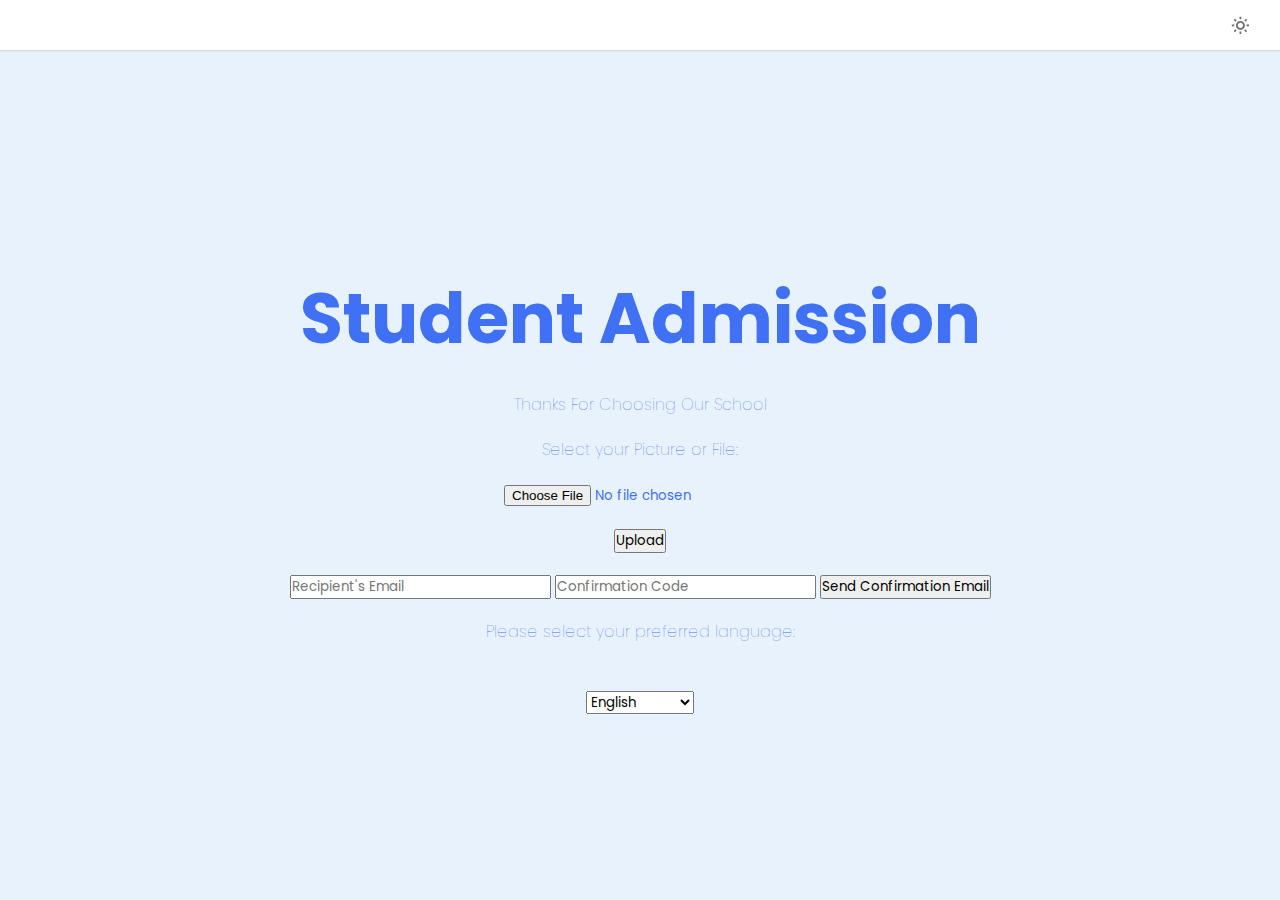
<file: WebContent/index.html>
<!DOCTYPE html>
<!-- Coding by CodingNepal || www.codingnepalweb.com -->
<html lang="en">
  <head>
    <meta charset="utf-8" />
    <meta name="viewport" content="width=device-width, initial-scale=1" />
    <!-- Boxicons CSS -->
    <link href="https://unpkg.com/boxicons@2.1.4/css/boxicons.min.css" rel="stylesheet" />
    <title>HOME</title>
    <link rel="stylesheet" href="style/indexstyle.css" />
  </head>
  <body>
    <!-- navbar -->
    <nav class="navbar">
      <div class="logo_item">
        <i class="bx bx-menu" id="sidebarOpen"></i>
      </div>
      <div class="navbar_content">
        <i class="bi bi-grid"></i>
        <i class='bx bx-sun' id="darkLight"></i>
      </div>
    </nav>
    <center>
      <div class="content">
        <h1 id="pageTitle">Student Admission</h1>
        <p id="paragraphMessage">Thanks For Choosing Our School</p>
        <form action="studentUploadServlet" method="POST" enctype="multipart/form-data">
            <p id="uploadTitle">Select your Picture or File:</p>
            <input type="file" name="fileToUpload">
            <p><input type="submit" value="Upload"></p>
        </form>
        <form action="sendConfirmationEmail" method="POST">
            <input type="text" name="recipientEmail" placeholder="Recipient's Email" required>
            <input type="text" name="confirmationCode" placeholder="Confirmation Code" required>
            <input type="submit" value="Send Confirmation Email" id="button">
        </form>
        <p id="languages">Please select your preferred language:</p>
        <br>
        <select id="languageSelector" onchange="changeLanguage()">
            <option value="en">English</option>
            <option value="fr">French</option>
            <option value="ki">kinyarwanda</option>
        </select>
    </div>
    </center>
    <script>
      function changeLanguage() {
          var selectedLanguage = document.getElementById("languageSelector").value;
          var languageData = {
              en: {
                  pageTitle: "Student Admission Page",
                  paragraphMessage: "Hope you enjoy the tour!",
                  uploadTitle: "Select your Picture or File:",
                  languages: "Please select your preferred language:",
                  logi: "Login", 
                  reg:"Register",
                  button:"Send Confirmation Email"
              },
              fr: {
                  pageTitle: "Page d'Admission des Étudiants",
                  paragraphMessage: "J'espère que vous apprécierez la visite !",
                  uploadTitle: "Sélectionnez votre image ou fichier :",
                  languages: "Veuillez sélectionner votre langue préférée :",
                  logi: "Connexion",
                  reg:"S'inscrire",
                  button:"Envoyer un courriel de confirmation"
              },
              ki: {
                  pageTitle: "Urupapuro rwinjira mu banyeshuri",
                  paragraphMessage: "Nizere ko wishimiye urugendo!",
                  uploadTitle: "Hitamo Ifoto yawe cyangwa Idosiye:",
                  languages: "Nyamuneka hitamo ururimi ukunda:",
                  logi: "Injira",
                  reg:"Fungura konti",
                  button:"Kohereza imeri yemeza"
              }
          };
  
          // Update the page content based on the selected language
          document.getElementById("pageTitle").textContent = languageData[selectedLanguage].pageTitle;
          document.getElementById("paragraphMessage").textContent = languageData[selectedLanguage].paragraphMessage;
          document.getElementById("uploadTitle").textContent = languageData[selectedLanguage].uploadTitle;
          document.getElementById("languages").textContent = languageData[selectedLanguage].languages;
          document.getElementById("button").value = languageData[selectedLanguage].button;
          document.getElementById("logi").textContent = languageData[selectedLanguage].logi; 
          document.getElementById("reg").textContent = languageData[selectedLanguage].reg;
      }
  </script>
    <!-- JavaScript -->
    <script src="style/indexscript.js"></script>
  </body>
</html>
</file>
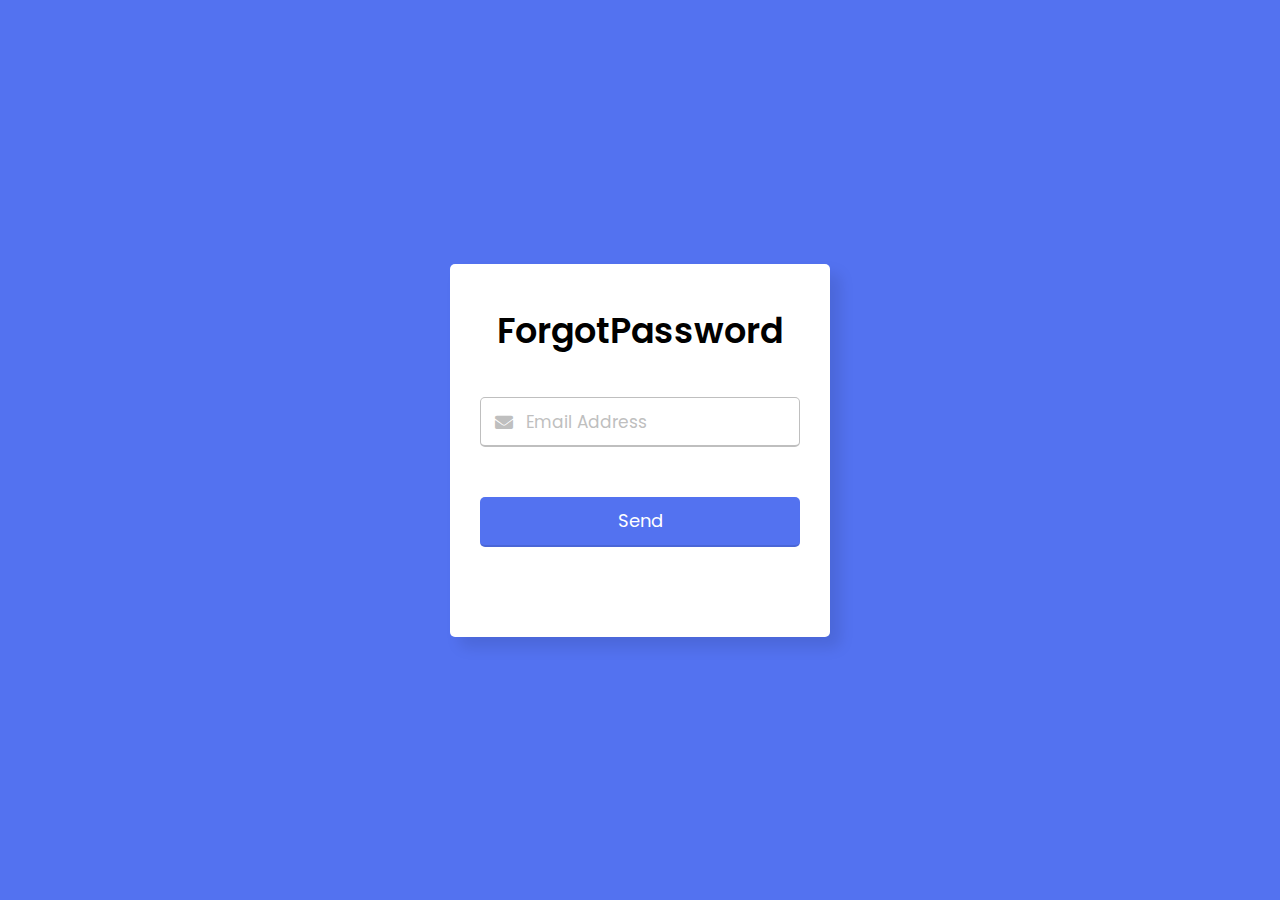
<file: WebContent/forgotpassword.html>
<!DOCTYPE html>
<!-- Coding By CodingNepal - youtube.com/codingnepal -->
<html lang="en">
<head>
  <meta charset="UTF-8">
  <meta name="viewport" content="width=device-width, initial-scale=1.0">
  <title>ForgotPassword</title>
  <link rel="stylesheet" href="style/style.css">
  <link rel="stylesheet" href="https://cdnjs.cloudflare.com/ajax/libs/font-awesome/5.15.3/css/all.min.css"/>
</head>
<body>
  <div class="wrapper">
    <header>ForgotPassword</header>
    <form action="#">
      <div class="field email">
        <div class="input-area">
          <input type="text" placeholder="Email Address">
          <i class="icon fas fa-envelope"></i>
          <i class="error error-icon fas fa-exclamation-circle"></i>
        </div>
        <div class="error error-txt">Email can't be blank</div>
      </div>
      <input type="submit" value="Send">
    </form>
  </div>

  <script src="style/script.js"></script>

</body>
</html>
</file>
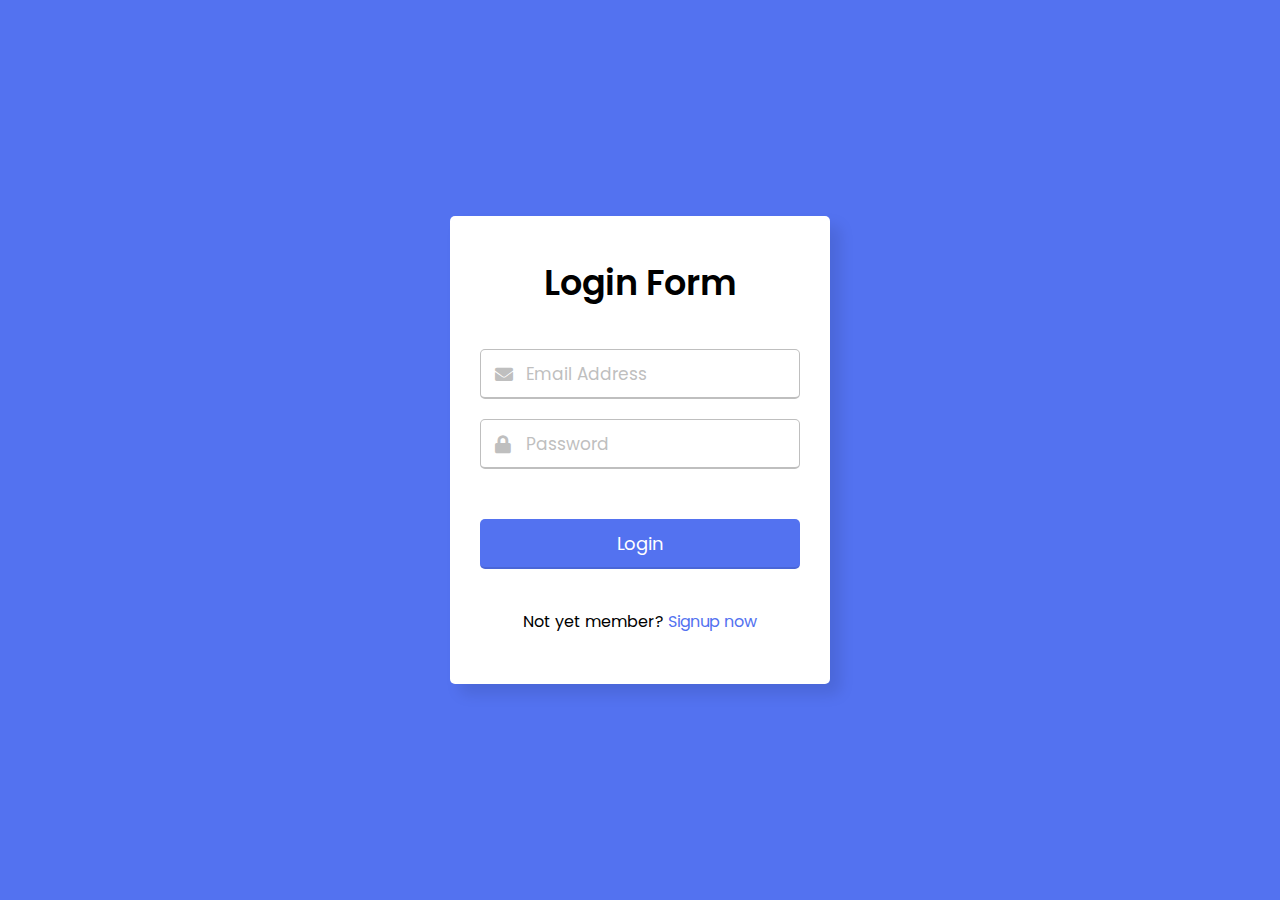
<file: WebContent/login.html>
<!DOCTYPE html>
<!-- Coding By CodingNepal - youtube.com/codingnepal -->
<html lang="en">
<head>
  <meta charset="UTF-8">
  <meta name="viewport" content="width=device-width, initial-scale=1.0">
  <title>Login</title>
  <link rel="stylesheet" href="style/style.css">
  <link rel="stylesheet" href="https://cdnjs.cloudflare.com/ajax/libs/font-awesome/5.15.3/css/all.min.css"/>
</head>
<body>
  <div class="wrapper">
    <header>Login Form</header>
    <form action="#">
      <div class="field email">
        <div class="input-area">
          <input type="text" placeholder="Email Address">
          <i class="icon fas fa-envelope"></i>
          <i class="error error-icon fas fa-exclamation-circle"></i>
        </div>
        <div class="error error-txt">Email can't be blank</div>
      </div>
      <div class="field password">
        <div class="input-area">
          <input type="password" placeholder="Password">
          <i class="icon fas fa-lock"></i>
          <i class="error error-icon fas fa-exclamation-circle"></i>
        </div>
        <div class="error error-txt">Password can't be blank</div>
      </div>
      <input type="submit" value="Login">
    </form>
    <div class="sign-txt">Not yet member? <a href="signup.html">Signup now</a></div>
  </div>

  <script src="style/script.js"></script>

</body>
</html>
</file>
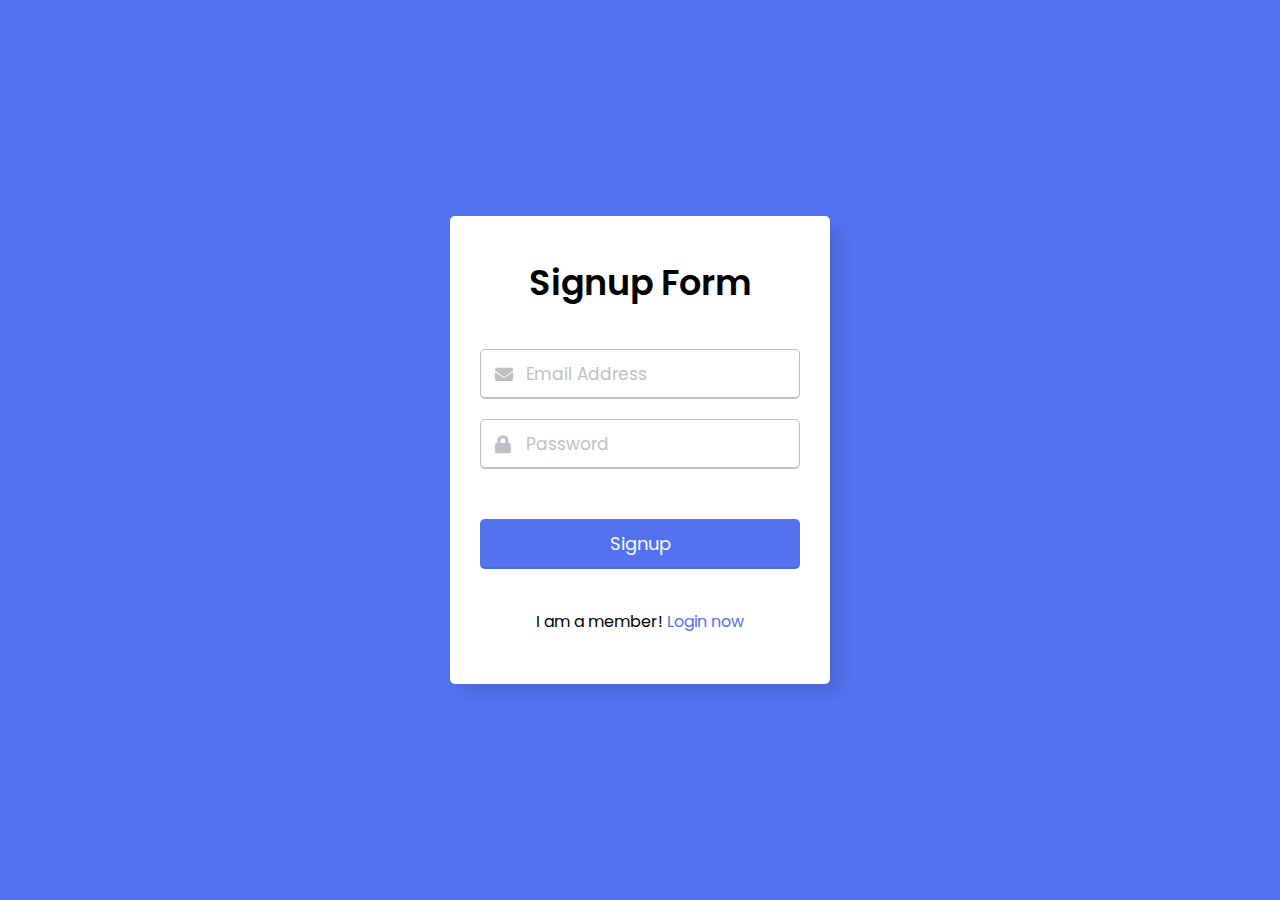
<file: WebContent/signup.html>
<!DOCTYPE html>
<!-- Coding By CodingNepal - youtube.com/codingnepal -->
<html lang="en">
<head>
  <meta charset="UTF-8">
  <meta name="viewport" content="width=device-width, initial-scale=1.0">
  <title>Signup</title>
  <link rel="stylesheet" href="style/style.css">
  <link rel="stylesheet" href="https://cdnjs.cloudflare.com/ajax/libs/font-awesome/5.15.3/css/all.min.css"/>
</head>
<body>
  <div class="wrapper">
    <header>Signup Form</header>
    <form action="signupform">
      <div class="field email">
        <div class="input-area">
          <input type="text" placeholder="Email Address" name="Email">
          <i class="icon fas fa-envelope"></i>
          <i class="error error-icon fas fa-exclamation-circle"></i>
        </div>
        <div class="error error-txt">Email can't be blank</div>
      </div>
      <div class="field password">
        <div class="input-area">
          <input type="password" placeholder="Password" name="password">
          <i class="icon fas fa-lock"></i>
          <i class="error error-icon fas fa-exclamation-circle"></i>
        </div>
        <div class="error error-txt">Password can't be blank</div>
      </div>
      <input type="submit" value="Signup">
    </form>
    <div class="sign-txt">I am a member! <a href="login.html">Login now</a></div>
  </div>

  <script src="style/script.js"></script>

</body>
</html>
</file>
<file: WebContent/style/indexstyle.css>
/* Import Google font - Poppins */
@import url("https://fonts.googleapis.com/css2?family=Poppins:wght@200;300;400;500;600;700&display=swap");
* {
  margin: 0;
  padding: 0;
  box-sizing: border-box;
  font-family: "Poppins", sans-serif;
}
:root {
  --white-color: #fff;
  --blue-color: #4070f4;
  --grey-color: #707070;
  --grey-color-light: #aaa;
}
body {
  background-color: #e7f2fd;
  transition: all 0.5s ease;
}
body.dark {
  background-color: #333;
}
body.dark {
  --white-color: #333;
  --blue-color: #fff;
  --grey-color: #f2f2f2;
  --grey-color-light: #aaa;
}

/* navbar */
.navbar {
  position: fixed;
  top: 0;
  width: 100%;
  left: 0;
  background-color: var(--white-color);
  display: flex;
  align-items: center;
  justify-content: space-between;
  padding: 15px 30px;
  z-index: 1000;
  box-shadow: 0 0 2px var(--grey-color-light);
}
.logo_item {
  display: flex;
  align-items: center;
  column-gap: 10px;
  font-size: 22px;
  font-weight: 500;
  color: var(--blue-color);
}
.navbar img {
  width: 35px;
  height: 35px;
  border-radius: 50%;
}
.search_bar {
  height: 47px;
  max-width: 430px;
  width: 100%;
}
.search_bar input {
  height: 100%;
  width: 100%;
  border-radius: 25px;
  font-size: 18px;
  outline: none;
  background-color: var(--white-color);
  color: var(--grey-color);
  border: 1px solid var(--grey-color-light);
  padding: 0 20px;
}
.navbar_content {
  display: flex;
  align-items: center;
  column-gap: 25px;
}
.navbar_content i {
  cursor: pointer;
  font-size: 20px;
  color: var(--grey-color);
}

/* sidebar */
.sidebar {
  background-color: var(--white-color);
  width: 260px;
  position: fixed;
  top: 0;
  left: 0;
  height: 100%;
  padding: 80px 20px;
  z-index: 100;
  overflow-y: scroll;
  box-shadow: 0 0 1px var(--grey-color-light);
  transition: all 0.5s ease;
}
.sidebar.close {
  padding: 60px 0;
  width: 80px;
}
.sidebar::-webkit-scrollbar {
  display: none;
}
.menu_content {
  position: relative;
}
.menu_title {
  margin: 15px 0;
  padding: 0 20px;
  font-size: 18px;
}
.sidebar.close .menu_title {
  padding: 6px 30px;
}
.menu_title::before {
  color: var(--grey-color);
  white-space: nowrap;
}
.menu_dahsboard::before {
  content: "Dashboard";
}
.menu_editor::before {
  content: "Editor";
}
.menu_setting::before {
  content: "Setting";
}
.sidebar.close .menu_title::before {
  content: "";
  position: absolute;
  height: 2px;
  width: 18px;
  border-radius: 12px;
  background: var(--grey-color-light);
}
.menu_items {
  padding: 0;
  list-style: none;
}
.navlink_icon {
  position: relative;
  font-size: 22px;
  min-width: 50px;
  line-height: 40px;
  display: inline-block;
  text-align: center;
  border-radius: 6px;
}
.navlink_icon::before {
  content: "";
  position: absolute;
  height: 100%;
  width: calc(100% + 100px);
  left: -20px;
}
.navlink_icon:hover {
  background: var(--blue-color);
}
.sidebar .nav_link {
  display: flex;
  align-items: center;
  width: 100%;
  padding: 4px 15px;
  border-radius: 8px;
  text-decoration: none;
  color: var(--grey-color);
  white-space: nowrap;
}
.sidebar.close .navlink {
  display: none;
}
.nav_link:hover {
  color: var(--white-color);
  background: var(--blue-color);
}
.sidebar.close .nav_link:hover {
  background: var(--white-color);
}
.submenu_item {
  cursor: pointer;
}
.submenu {
  display: none;
}
.submenu_item .arrow-left {
  position: absolute;
  right: 10px;
  display: inline-block;
  margin-right: auto;
}
.sidebar.close .submenu {
  display: none;
}
.show_submenu ~ .submenu {
  display: block;
}
.show_submenu .arrow-left {
  transform: rotate(90deg);
}
.submenu .sublink {
  padding: 15px 15px 15px 52px;
}
.bottom_content {
  position: fixed;
  bottom: 60px;
  left: 0;
  width: 260px;
  cursor: pointer;
  transition: all 0.5s ease;
}
.bottom {
  position: absolute;
  display: flex;
  align-items: center;
  left: 0;
  justify-content: space-around;
  padding: 18px 0;
  text-align: center;
  width: 100%;
  color: var(--grey-color);
  border-top: 1px solid var(--grey-color-light);
  background-color: var(--white-color);
}
.bottom i {
  font-size: 20px;
}
.bottom span {
  font-size: 18px;
}
.sidebar.close .bottom_content {
  width: 50px;
  left: 15px;
}
.sidebar.close .bottom span {
  display: none;
}
.sidebar.hoverable .collapse_sidebar {
  display: none;
}
#sidebarOpen {
  display: none;
}
@media screen and (max-width: 768px) {
  #sidebarOpen {
    font-size: 25px;
    display: block;
    margin-right: 10px;
    cursor: pointer;
    color: var(--grey-color);
  }
  .sidebar.close {
    left: -100%;
  }
  .search_bar {
    display: none;
  }
  .sidebar.close .bottom_content {
    left: -100%;
  }
}
.content{
  width: 100%;
  position: absolute;
  top: 50%;
  transform: translateY(-50%);
  text-align: center;
  color: #4070f4;
}
.content h1{
  font-size: 70px;
  margin-top: 80px;
}
.content p{
  margin: 20px auto;
  font-weight: 100;
  line-height: 25px;
} 
.wrapper {
  margin-top: 100px;
  margin-left: 50px;
  width: 600px;
  padding: 90px;
  background-color: #fff;
  border: 9px solid #ddd;
  box-shadow: 0 2px 4px rgba(0, 0, 0, 0.1);
}
</file>
<file: WebContent/style/style.css>
@import url('https://fonts.googleapis.com/css2?family=Poppins:wght@400;500;600&display=swap');
*{
  margin: 0;
  padding: 0;
  box-sizing: border-box;
  font-family: "Poppins", sans-serif;
}
body{
  width: 100%;
  height: 100vh;
  display: flex;
  align-items: center;
  justify-content: center;
  background: #5372F0;
}
::selection{
  color: #fff;
  background: #5372F0;
}
.wrapper{
  width: 380px;
  padding: 40px 30px 50px 30px;
  background: #fff;
  border-radius: 5px;
  text-align: center;
  box-shadow: 10px 10px 15px rgba(0,0,0,0.1);
}
.wrapper header{
  font-size: 35px;
  font-weight: 600;
}
.wrapper form{
  margin: 40px 0;
}
form .field{
  width: 100%;
  margin-bottom: 20px;
}
form .field.shake{
  animation: shake 0.3s ease-in-out;
}
@keyframes shake {
  0%, 100%{
    margin-left: 0px;
  }
  20%, 80%{
    margin-left: -12px;
  }
  40%, 60%{
    margin-left: 12px;
  }
}
form .field .input-area{
  height: 50px;
  width: 100%;
  position: relative;
}
form input{
  width: 100%;
  height: 100%;
  outline: none;
  padding: 0 45px;
  font-size: 18px;
  background: none;
  caret-color: #5372F0;
  border-radius: 5px;
  border: 1px solid #bfbfbf;
  border-bottom-width: 2px;
  transition: all 0.2s ease;
}
form .field input:focus,
form .field.valid input{
  border-color: #5372F0;
}
form .field.shake input,
form .field.error input{
  border-color: #dc3545;
}
.field .input-area i{
  position: absolute;
  top: 50%;
  font-size: 18px;
  pointer-events: none;
  transform: translateY(-50%);
}
.input-area .icon{
  left: 15px;
  color: #bfbfbf;
  transition: color 0.2s ease;
}
.input-area .error-icon{
  right: 15px;
  color: #dc3545;
}
form input:focus ~ .icon,
form .field.valid .icon{
  color: #5372F0;
}
form .field.shake input:focus ~ .icon,
form .field.error input:focus ~ .icon{
  color: #bfbfbf;
}
form input::placeholder{
  color: #bfbfbf;
  font-size: 17px;
}
form .field .error-txt{
  color: #dc3545;
  text-align: left;
  margin-top: 5px;
}
form .field .error{
  display: none;
}
form .field.shake .error,
form .field.error .error{
  display: block;
}
form .pass-txt{
  text-align: left;
  margin-top: -10px;
}
.wrapper a{
  color: #5372F0;
  text-decoration: none;
}
.wrapper a:hover{
  text-decoration: underline;
}
form input[type="submit"]{
  height: 50px;
  margin-top: 30px;
  color: #fff;
  padding: 0;
  border: none;
  background: #5372F0;
  cursor: pointer;
  border-bottom: 2px solid rgba(0,0,0,0.1);
  transition: all 0.3s ease;
}
form input[type="submit"]:hover{
  background: #2c52ed;
}
</file>
